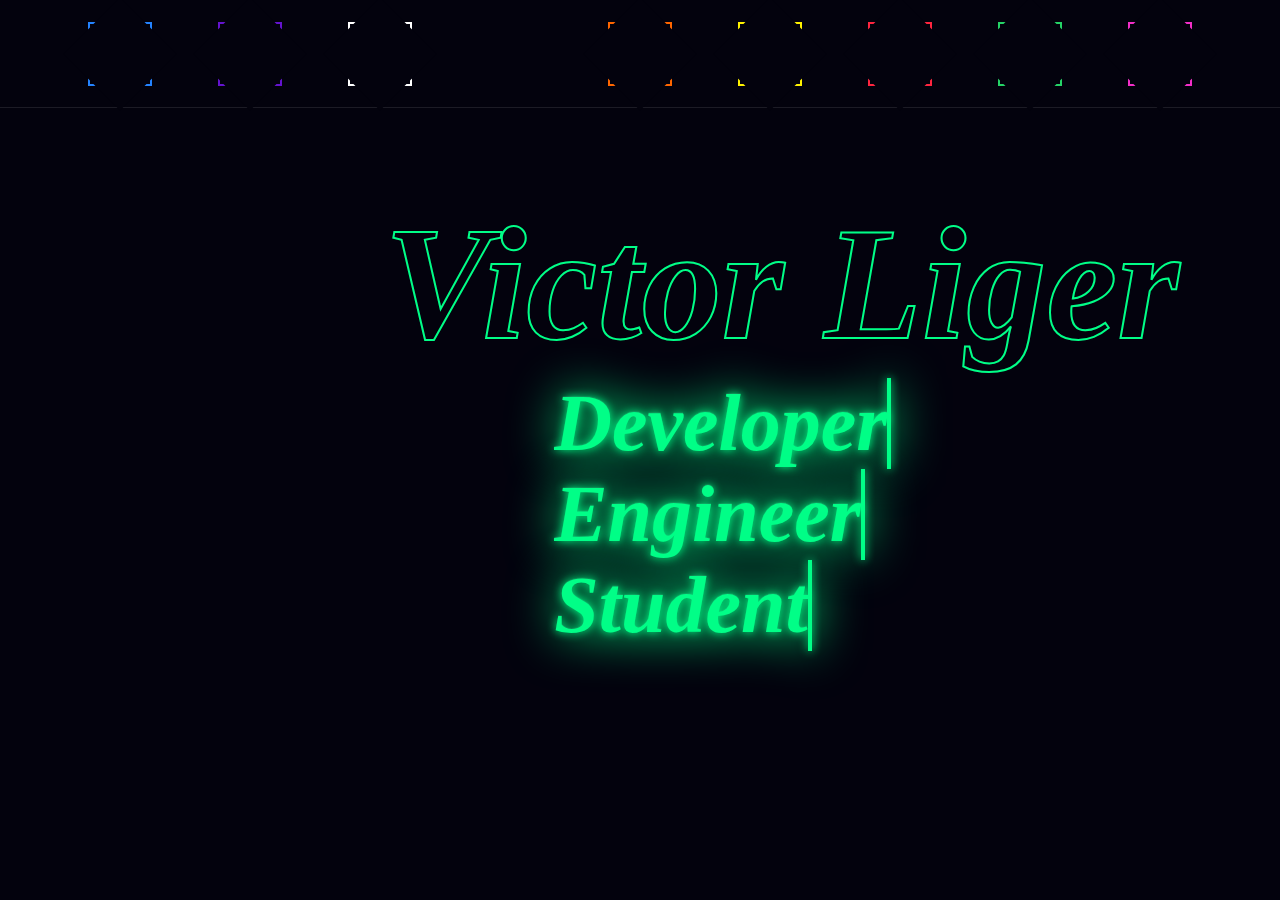
<file: port/index.html>
<!DOCTYPE html>
<html lang="en">
<head>
    <meta charset="UTF-8">
    <meta name="viewport" content="width=device-width, initial-scale=1.0">
    <title>Document</title>
    <link rel="stylesheet" href="https://cdnjs.cloudflare.com/ajax/libs/font-awesome/6.5.1/css/all.min.css" integrity="sha512-DTOQO9RWCH3ppGqcWaEA1BIZOC6xxalwEsw9c2QQeAIftl+Vegovlnee1c9QX4TctnWMn13TZye+giMm8e2LwA==" crossorigin="anonymous" referrerpolicy="no-referrer" />
    <link rel="stylesheet" href="style.css">
</head>
<body>

    <header>
        <ul>
            <li style="--clr: #2483ff;">
                <a href="https://www.linkedin.com/in/victor-liger-a24a77276/" > <i class="fa-brands fa-linkedin"></i><span>Linkedin</span></a>
            </li>
            <li style="--clr: #6413cf;">
                <a href="https://github.com/VicLiger" > <i class="fa-brands fa-github"></i><span>GitHub</span></a>
            </li>
            <li style="--clr: #ffffff;">
                <a href="/images/CurriculoMarço2024.pdf" download="CurriculoMarço2024.pdf"> <i class="fa-solid fa-download"></i><span>Curriculum</span></a>
            </li>
        </ul>

        <ul>
            <li style="--clr: #ff6600;">
                <a href="#" > <i class="fa-solid fa-house"></i><span>Home</span></a>
            </li>
            <li style="--clr: #fff200;">
                <a href="#"> <i class="fa-solid fa-user"></i><span>About</span></a>
            </li>
            <li style="--clr: #ff253f;">
                <a href="#"><i class="fa-solid fa-laptop"></i><span>Stacks</span></a>
            </li>
            <li style="--clr: #25d366;">
                <a href="#" ><i class="fa-solid fa-magnifying-glass"></i><span>Experience</span></a>
            </li>
            <li style="--clr: #f32ec8;">
                <a href="#"><i class="fa-solid fa-folder"></i><span>Projects</span></a>
            </li>
            </li>
        </ul>
    </header>

    <div class="container">
        <div class="bubbles">
            <span style="--i:11;"></span>
            <span style="--i:12;"></span>
            <span style="--i:24;"></span>
            <span style="--i:10;"></span>
            <span style="--i:14;"></span>
            <span style="--i:23;"></span>
            <span style="--i:18;"></span>
            <span style="--i:16;"></span>
            <span style="--i:19;"></span>
            <span style="--i:20;"></span>
            <span style="--i:22;"></span>
            <span style="--i:25;"></span>
            <span style="--i:18;"></span>
            <span style="--i:21;"></span>
            <span style="--i:15;"></span>
            <span style="--i:13;"></span>
            <span style="--i:26;"></span>
            <span style="--i:17;"></span>
            <span style="--i:13;"></span>
            <span style="--i:28;"></span>
            <span style="--i:11;"></span>
            <span style="--i:12;"></span>
            <span style="--i:24;"></span>
            <span style="--i:10;"></span>
            <span style="--i:14;"></span>
            <span style="--i:23;"></span>
            <span style="--i:18;"></span>
            <span style="--i:16;"></span>
            <span style="--i:19;"></span>
            <span style="--i:20;"></span>
            <span style="--i:22;"></span>
            <span style="--i:25;"></span>
            <span style="--i:18;"></span>
            <span style="--i:21;"></span>
            <span style="--i:15;"></span>
            <span style="--i:13;"></span>
            <span style="--i:26;"></span>
            <span style="--i:17;"></span>
            <span style="--i:13;"></span>
            <span style="--i:28;"></span>
            <span style="--i:11;"></span>
            <span style="--i:12;"></span>
            <span style="--i:24;"></span>
            <span style="--i:10;"></span>
            <span style="--i:14;"></span>
            <span style="--i:23;"></span>
            <span style="--i:18;"></span>
            <span style="--i:16;"></span>
            <span style="--i:19;"></span>
            <span style="--i:20;"></span>
            <span style="--i:22;"></span>
            <span style="--i:25;"></span>
            <span style="--i:18;"></span>
        </div>



        <div class="title">
            <h1>Victor Liger</h1>
            <span style="--u:0;" data-text="Developer">Developer</span>
            <span style="--u:1;" data-text="Engineer">Engineer</span>
            <span style="--u:2;" data-text="Student">Student</span>
        </div>
    </div>


</body>
</html>
</file>
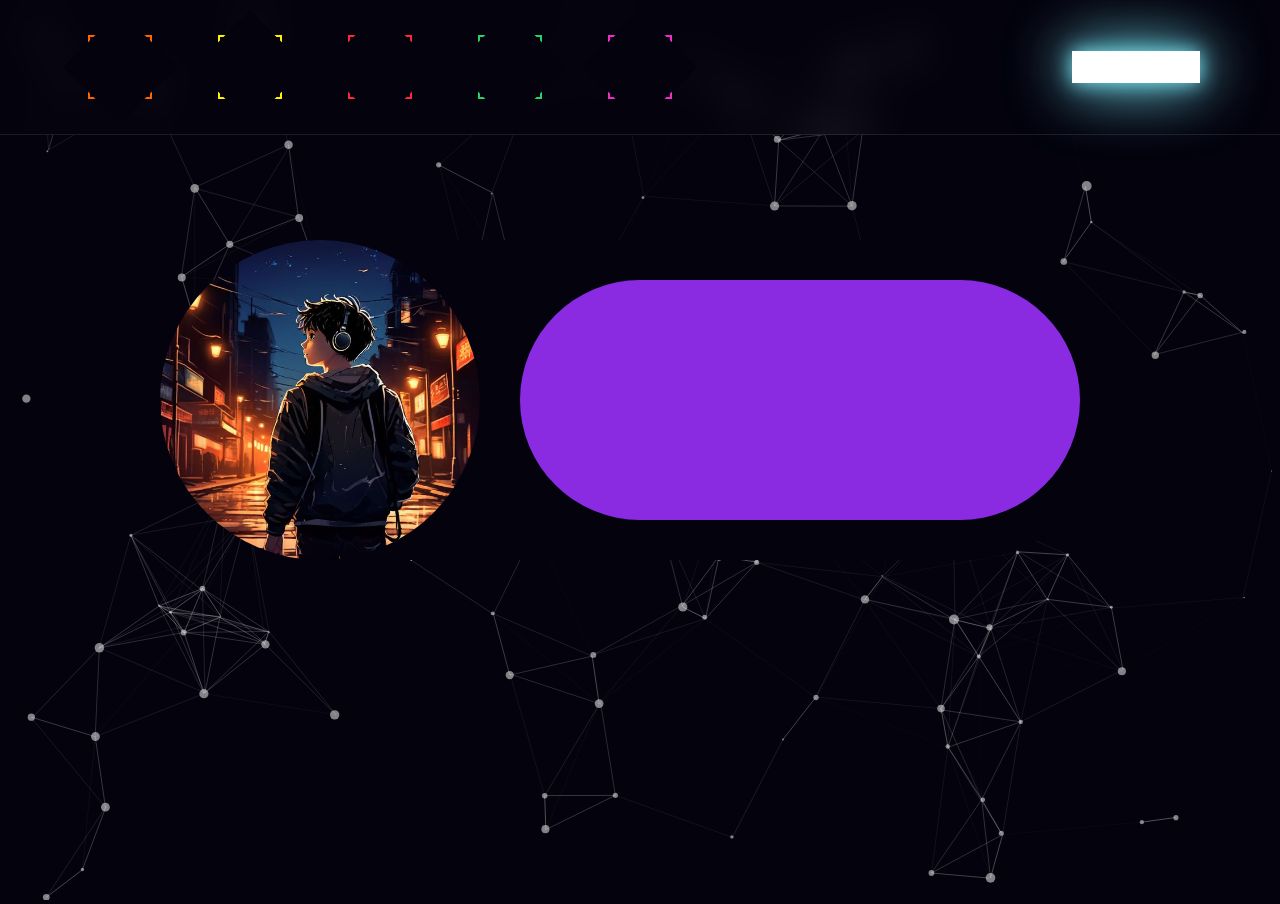
<file: src/index.html>
<!DOCTYPE html>
<html lang="en">
<head>
    <meta charset="UTF-8">
    <meta name="viewport" content="width=device-width, initial-scale=1.0">
    <title>Victor Liger</title>
    <link rel="stylesheet" href="https://cdnjs.cloudflare.com/ajax/libs/font-awesome/6.5.1/css/all.min.css" integrity="sha512-DTOQO9RWCH3ppGqcWaEA1BIZOC6xxalwEsw9c2QQeAIftl+Vegovlnee1c9QX4TctnWMn13TZye+giMm8e2LwA==" crossorigin="anonymous" referrerpolicy="no-referrer" />
    <link rel="stylesheet" href="style/global.css">
    <link rel="stylesheet" href="style/header.css">
    <link rel="stylesheet" href="style/ContentMain.css">
</head>
<body>

    <header>

        <ul>
            <li style="--clr: #ff6600;">
                <a href="#" > <i class="fa-solid fa-house"></i><span>Home</span></a>
            </li>
            <li style="--clr: #fff200;">
                <a href="#"> <i class="fa-solid fa-user"></i><span>About</span></a>
            </li>
            <li style="--clr: #ff253f;">
                <a href="#"><i class="fa-solid fa-laptop"></i><span>Stacks</span></a>
            </li>
            <li style="--clr: #25d366;">
                <a href="#" ><i class="fa-solid fa-magnifying-glass"></i><span>Experience</span></a>
            </li>
            <li style="--clr: #f32ec8;">
                <a href="#"><i class="fa-solid fa-folder"></i><span>Projects</span></a>
            </li>
            </li>
        </ul>

        <div class="box"></div>
        
    </header>

    
    
    <div class="container">
        <div id="particles-js"></div>
    <script src="/script/particles.js"></script>
    <script src="/script/app.js"></script>

        <div class="container-main">
            <div class="circle">
                <img src="../images/f0e4633d79c2b5fa3b0a82488f704291.jpg" alt="">
            </div>

            <div class="container-text-main">
                
                
            </div>
        </div>
    </div>

</body>
</html>
</file>
<file: port/style.css>
*{
    margin: 0;
    padding: 0;
    box-sizing: border-box;
}

body{
    min-height: 100vh;
    background: #03020D;
}

.container{
    position:static;
    top: 12vh;
    width: 100%;
    height: 88vh ;
    overflow: hidden;
    z-index: 2;
}

.title span {
    position: relative;
    color: rgba(255, 255, 255, 0.1);
    animation: displayText 9s infinite;

}

.title span:nth-child(2) {
    animation-delay: -3s; /* Atraso para o segundo span */
}

.title span:nth-child(3) {
    animation-delay: -6s; /* Atraso para o terceiro span */
}


@keyframes displayText{
    0%
    {
        display:  inline-block;
    }
    33.33%, 100%
    {
        display: none;
    }

}

.title span::before{
    content:  attr(data-text);
    position: absolute;
    top: 0;
    left: 0;
    width: 100%;
    color: #01fe87 ;
    overflow: hidden;
    border-right: 4px solid #01fe87;
    filter: drop-shadow(0 0 5px #01fe87) drop-shadow( 0 0 25px #01fe87);
    animation: animate 3s linear infinite;
}

@keyframes animate{
    0%{
        width: 0;
    }
    70%,90%
    {
        width: 100%;
    }
}


/**********************************************************************************/

header{
    position: absolute;
    top: 0;
    width: 100%;
    height: 12vh;
    padding: 0 80px;
    z-index: 3;
    display: flex;
    justify-content: space-between;
    align-items: center;
    backdrop-filter: blur(20px);
    border-bottom: 1px solid rgba(255,255,255,0.1);
}
 header .logo{
    color: #fff;
    font-size: 2em;
    font-weight: 700;
    text-decoration: none;
 }

 header .logo span{
    color: #01fe87;
 }

 ul{
    position: relative;
    display: flex;
    gap: 50px;
 }

 ul li{
    position: relative;
    list-style: none;
    width: 80px;
    height: 80px;
    display: flex;
    justify-content: center;
    align-items: center;
    cursor: pointer;
    transition: 0.5s;
 }

 :root{
    --bg: #03020D;
 }
ul li::before{
    content: '';
    position: absolute;
    inset: 30px;
    box-shadow: 0 0 0 10px var(--clr),
    0 0 0 20px var(--bg),
    0 0 0 22px var(--clr);
    transition: 0.5s;
}

ul li:hover::before{
    inset: 15px;
}

ul li::after{
    content: '';
    position: absolute;
    inset: 0;
    background-color: var(--bg);
    transform: rotate(45deg);
    transition: 0.5s;
}

ul li:hover::after{
    inset: 0px;
    transform: rotate(0deg);
}

ul li a{
    position: relative;
    text-decoration: none;
    z-index: 10;
    display: flex;
    justify-content: center;
    align-items: center;
}

ul li a i{
    font-size: 2em;
    transition: 0.5s;
    color: var(--clr);

}

ul li:hover a i{
    color: var(--clr);
    transform: translateY(-40%);
}

ul li a span{
    position: absolute;
    font-family: consolas;
    color: var(--clr);
    opacity: 0;
    transition: 0.5s;
    transform: scale(0) translateY(200%);
}


ul li:hover a span{
    opacity: 1;
    transform: scale(1) translateY(100%);
}

ul li:hover a i,
ul li:hover a span{
    filter: drop-shadow(0 0 20px var(--clr)) drop-shadow(0 0
    40px var(--clr)) drop-shadow(0 0 60px var(--clr));
}




.title{
    color: white;
    margin-top: 15%;
    margin-left: 30%;
    font-style: italic;
    font-size: large;
    font-weight: 900;
    font-family:'Times New Roman', Times, serif;
    font-size: 80px;
    position: relative;
    z-index: 3;
}

.title span{
    margin-left: 19% ;
}


.title h1:nth-child(1){
    color: transparent;
    -webkit-text-stroke: 2px #01fe87;
}

/*********************************************************************/
</file>
<file: src/style/global.css>
*{
    margin: 0;
    padding: 0;
    box-sizing: border-box;
}

body{
    min-height: 100vh;
    background: #03020D;
}
</file>
<file: src/style/header.css>
header{
    position: absolute;
    top: 0;
    width: 100%;
    height: 15vh;
    padding: 0 80px;
    z-index: 3;
    display: flex;
    justify-content: space-between;
    align-items: center;
    backdrop-filter: blur(20px);
    border-bottom: 1px solid rgba(255,255,255,0.1);

}

header h1{
    color: white;
    font-family: 'Times New Roman', Times, serif;
    font-size: 40px;
}

header h1 span{
    color: hwb(152 0% 0%);
    text-shadow: 0 0 10px #0dff00;
}

 header .logo{
    color: #fff;
    font-size: 2em;
    font-weight: 700;
    text-decoration: none;
 }

 header .logo span{
    color: hwb(152 0% 0%);
 }

 ul{
    position: relative;
    display: flex;
    gap: 50px;
 }

 ul li{
    position: relative;
    list-style: none;
    width: 80px;
    height: 80px;
    display: flex;
    justify-content: center;
    align-items: center;
    cursor: pointer;
    transition: 0.5s;
 }

 :root{
    --bg: #03020D;
 }
ul li::before{
    content: '';
    position: absolute;
    inset: 30px;
    box-shadow: 0 0 0 10px var(--clr),
    0 0 0 20px var(--bg),
    0 0 0 22px var(--clr);
    transition: 0.5s;
}

ul li:hover::before{
    inset: 15px;
}

ul li::after{
    content: '';
    position: absolute;
    inset: 0;
    background-color: var(--bg);
    transform: rotate(45deg);
    transition: 0.5s;
}

ul li:hover::after{
    inset: 0px;
    transform: rotate(0deg);
}

ul li a{
    position: relative;
    text-decoration: none;
    z-index: 10;
    display: flex;
    justify-content: center;
    align-items: center;
}

ul li a i{
    font-size: 2em;
    transition: 0.5s;
    color: var(--clr);

}

ul li:hover a i{
    color: var(--clr);
    transform: translateY(-40%);
}

ul li a span{
    position: absolute;
    font-family: consolas;
    color: var(--clr);
    opacity: 0;
    transition: 0.5s;
    transform: scale(0) translateY(200%);
}


ul li:hover a span{
    opacity: 1;
    transform: scale(1) translateY(100%);
}

ul li:hover a i,
ul li:hover a span{
    filter: drop-shadow(0 0 20px var(--clr)) drop-shadow(0 0
    40px var(--clr)) drop-shadow(0 0 60px var(--clr));
}


.box{
    width: 8rem;
    height: 2rem;
    background-color: white;
    cursor: pointer;
    filter: drop-shadow(0 0 10px #7ef0ff) drop-shadow(0 0 30px #7ef0ff);
}

.box ::before{
    content: '';
    position: absolute;
    inset: -4px;
    border: 1px solid #7ef0ff;
    
}
</file>
<file: src/style/ContentMain.css>
.container {
    position: relative;
    width: 100%;
    height: 100vh;
}

#particles-js {
    position: absolute;
    top: 0;
    left: 0;
    width: 100%;
    height: 100%;
    z-index: 0; /* Define o z-index para colocar as partículas atrás */
}

.container-main {
    position: relative;
    display: flex;
    z-index: 1; /* Define o z-index maior para colocar container-main na frente */
    background-color: rgba(3, 2, 13); /* Exemplo de cor de fundo para container-main */
    width: 60rem;
    height: 20rem;
    margin: auto;
    top: 15rem;
    border-radius:  10rem 10rem 10rem 10rem;

}

.circle{
    width: 20rem;
    height: 20rem;
    border-radius: 50%;
    background-color: rgba(3, 2, 13, 0.1);
}

.circle img{
    width: 20rem;
    height: 20rem;
    border-radius: 50%;
}

.container-text-main{
    width: 35rem;
    height: 15rem;
    margin: auto;
    margin-left: 2.5rem;
    border-radius:  10rem 10rem 10rem 10rem;
    background-color: blueviolet;
}
</file>
